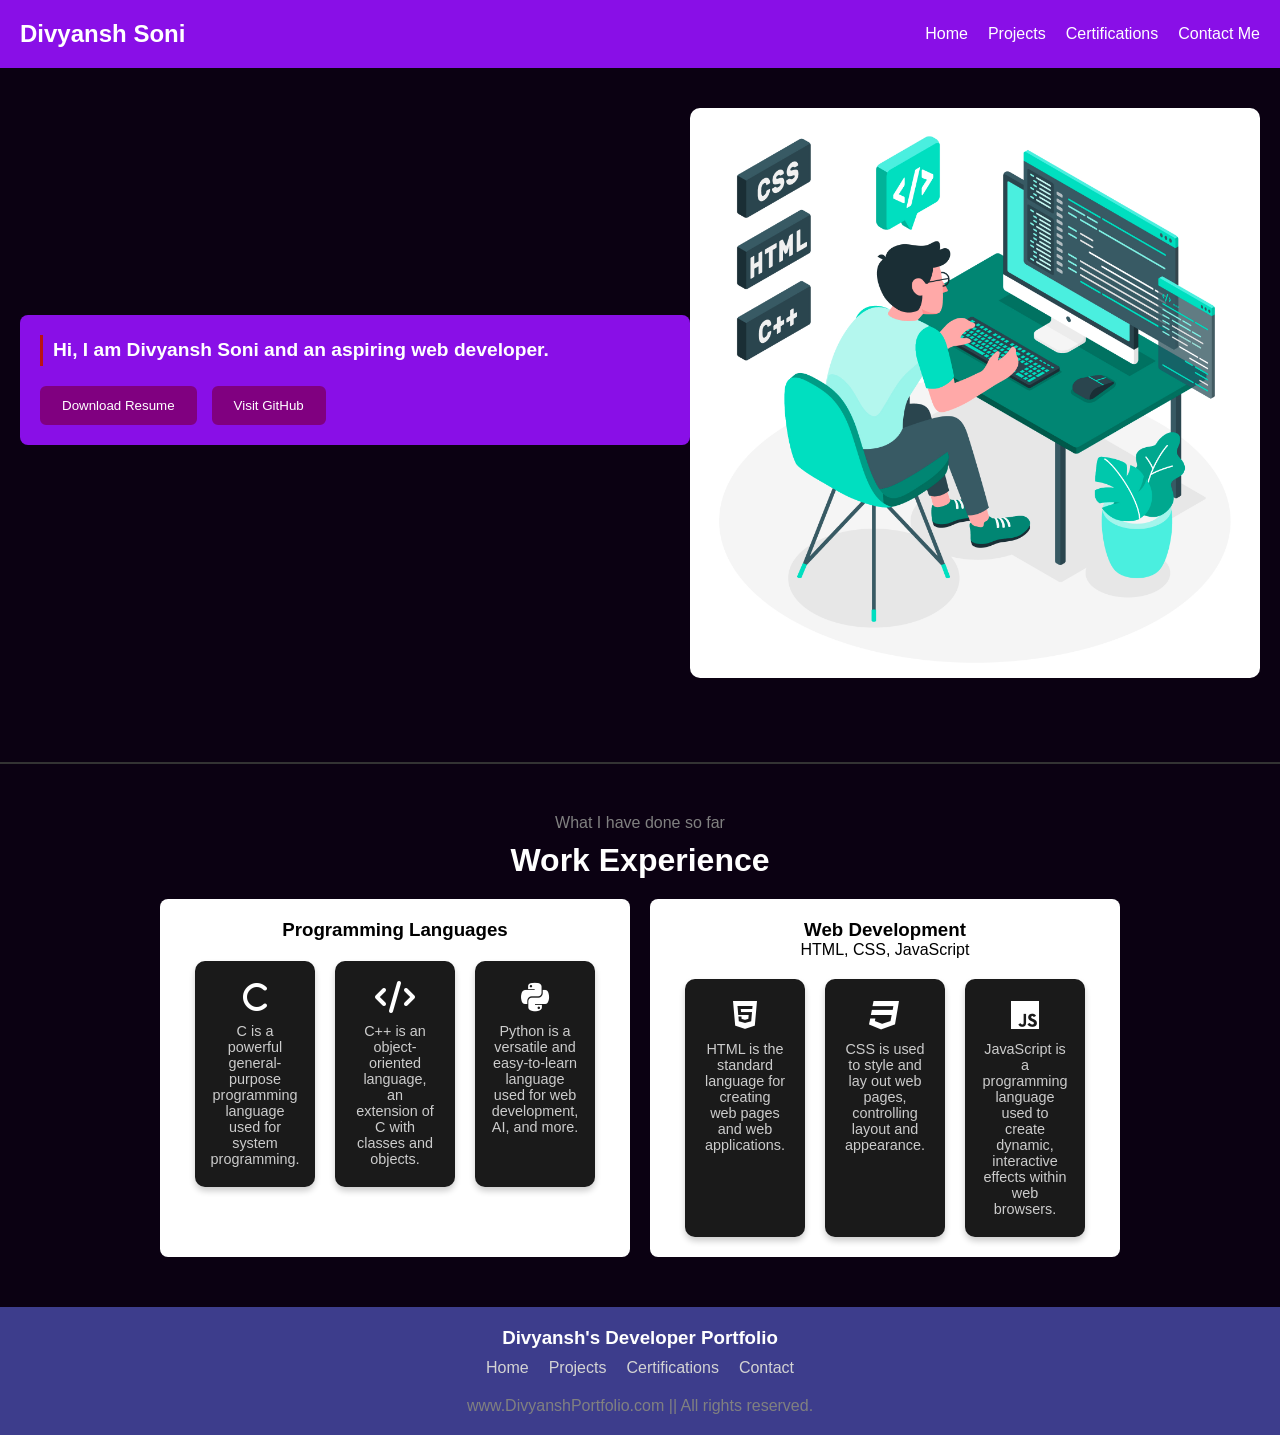
<file: Divyansh-soni-portfolio-main/index.html>
<!DOCTYPE html>
<html lang="en">
<head>
  <meta charset="UTF-8" />
  <meta name="viewport" content="width=device-width, initial-scale=1.0" />
  <title>Divyansh S - Web Developer</title>
  <link rel="stylesheet" href="https://cdnjs.cloudflare.com/ajax/libs/font-awesome/6.5.0/css/all.min.css" />

  <style>
    * {
      margin: 0;
      padding: 0;
      box-sizing: border-box;
    }

    body {
      background-color: rgb(11, 1, 18);
      color: white;
      font-family: Arial, sans-serif;
      min-height: 100vh;
    }

    nav {
      display: flex;
      justify-content: space-between;
      align-items: center;
      padding: 20px;
      background-color: rgb(137, 15, 231);
      flex-wrap: wrap;
    }

    nav .left {
      font-size: 1.5rem;
      font-weight: bold;
    }

    nav ul {
      display: flex;
      list-style: none;
      gap: 20px;
      flex-wrap: wrap;
      justify-content: center;
    }

    nav ul li a {
      color: white;
      text-decoration: none;
      font-size: 1rem;
    }

    nav ul li a:hover {
      color: rgb(147, 147, 207);
    }

    .firstsection {
      display: flex;
      justify-content: space-between;
      align-items: center;
      padding: 40px 20px;
      flex-wrap: wrap;
    }

    .leftsection {
      flex: 1 1 400px;
      background-color: rgb(137, 15, 231);
      padding: 20px;
      border-radius: 8px;
      margin-bottom: 30px;
    }

    .buttons {
      margin-top: 20px;
      display: flex;
      gap: 15px;
      flex-wrap: wrap;
    }

    .btn {
      padding: 10px 20px;
      background-color: purple;
      color: white;
      border: 2px solid purple;
      border-radius: 6px;
      cursor: pointer;
    }

    .btn:hover {
      background-color: white;
      color: purple;
    }

    .rightsection {
      flex: 1 1 300px;
      text-align: center;
    }

    .rightsection img {
      max-width: 100%;
      height: auto;
      border-radius: 10px;
    }

    .secondsection {
      max-width: 1000px;
      margin: 50px auto;
      padding: 0 20px;
      text-align: center;
    }

    .secondsection h1 {
      font-size: 2rem;
      margin-bottom: 20px;
    }

    .box {
      display: flex;
      flex-wrap: wrap;
      gap: 20px;
      justify-content: center;
    }

    .vertical {
      background-color: white;
      color: black;
      border-radius: 8px;
      padding: 20px;
      flex: 1 1 300px;
      min-width: 280px;
    }

    .language-icons {
      display: flex;
      flex-wrap: wrap;
      gap: 20px;
      margin-top: 20px;
      justify-content: center;
    }

    .language-item {
      background-color: #1a1a1a;
      border-radius: 10px;
      padding: 20px;
      width: 120px;
      display: flex;
      flex-direction: column;
      align-items: center;
      box-shadow: 0 4px 6px rgba(0, 0, 0, 0.2);
      transition: transform 0.3s ease;
    }

    .language-item:hover {
      background-color: #4e4e4e;
      transform: translateY(-5px);
    }

    .icon {
      font-size: 2rem;
      color: #fff;
      margin-bottom: 10px;
    }

    .language-description {
      color: #ccc;
      font-size: 0.9rem;
      text-align: center;
    }

    footer {
      background-color: rgb(61, 61, 140);
      color: white;
      padding: 20px;
      text-align: center;
    }

    footer ul {
      list-style: none;
      display: flex;
      gap: 20px;
      justify-content: center;
      padding: 10px 0;
      flex-wrap: wrap;
    }

    footer ul li {
      color: lightgray;
      cursor: pointer;
    }

    footer ul li:hover {
      color: white;
    }

    .footer-rights {
      margin-top: 10px;
      color: gray;
    }

    .text-grey {
      color: grey;
      display: block;
      margin-bottom: 10px;
    }

    .typewriter-text {
      font-size: 1.2rem;
      line-height: 1.6;
      color: #fff;
      border-left: 3px solid #ba1313;
      padding-left: 10px;
      animation: blink 1s infinite;
    }

    @keyframes blink {
      0% {
        border-color: #ba1313;
      }
      50% {
        border-color: transparent;
      }
      100% {
        border-color: #ba1313;
      }
    }

    @media (max-width: 768px) {
      nav {
        flex-direction: column;
        align-items: flex-start;
      }

      .box {
        flex-direction: column;
        align-items: center;
      }

      .buttons {
        justify-content: center;
      }

      .typewriter-text {
        font-size: 1rem;
      }
    }
  </style>
</head>

<body>
  <header>
    <nav>
      <div class="left">Divyansh Soni</div>
      <div class="right">
        <ul>
          <li><a href="index.html">Home</a></li>
          <li><a href="projects.html">Projects</a></li>
          <li><a href="certifications.html">Certifications</a></li>
          <li><a href="contact.html">Contact Me</a></li>
        </ul>
      </div>
    </nav>
  </header>

  <main>
    <section class="firstsection">
      <div class="leftsection">
        <h2 class="typewriter-text">Hi, I am Divyansh Soni and an aspiring web developer.</h2>
        <div class="buttons">
          <a href="resume.pdf" download><button class="btn">Download Resume</button></a>
          <a href="https://github.com/DivyanshSo" target="_blank"><button class="btn">Visit GitHub</button></a>
        </div>
      </div>
      <div class="rightsection">
        <img src="3426526.jpg" alt="Profile Image" />
      </div>
    </section>

    <hr style="margin: 40px 0; border: 1px solid #333;" />

    <section class="secondsection">
      <span class="text-grey">What I have done so far</span>
      <h1>Work Experience</h1>
      <div class="box">
        <!-- Programming Languages Box -->
        <div class="vertical">
          <h3>Programming Languages</h3>
          <div class="language-icons">
            <div class="language-item">
              <i class="fa-solid fa-c icon" title="C Language"></i>
              <p class="language-description">C is a powerful general-purpose programming language used for system programming.</p>
            </div>
            <div class="language-item">
              <i class="fa-solid fa-code icon" title="C++"></i>
              <p class="language-description">C++ is an object-oriented language, an extension of C with classes and objects.</p>
            </div>
            <div class="language-item">
              <i class="fa-brands fa-python icon" title="Python"></i>
              <p class="language-description">Python is a versatile and easy-to-learn language used for web development, AI, and more.</p>
            </div>
          </div>
        </div>

        <!-- Web Development Box -->
        <div class="vertical">
          <h3>Web Development</h3>
          <p>HTML, CSS, JavaScript</p>
          <div class="language-icons">
            <div class="language-item">
              <i class="fa-brands fa-html5 icon" title="HTML"></i>
              <p class="language-description">HTML is the standard language for creating web pages and web applications.</p>
            </div>
            <div class="language-item">
              <i class="fa-brands fa-css3 icon" title="CSS"></i>
              <p class="language-description">CSS is used to style and lay out web pages, controlling layout and appearance.</p>
            </div>
            <div class="language-item">
              <i class="fa-brands fa-js icon" title="JavaScript"></i>
              <p class="language-description">JavaScript is a programming language used to create dynamic, interactive effects within web browsers.</p>
            </div>
          </div>
        </div>
      </div>
    </section>
  </main>

  <footer>
    <h3>Divyansh's Developer Portfolio</h3>
    <ul>
      <li>Home</li>
      <li>Projects</li>
      <li>Certifications</li>
      <li>Contact</li>
    </ul>
    <div class="footer-rights">www.DivyanshPortfolio.com || All rights reserved.</div>
  </footer>
</body>
</html>
</file>
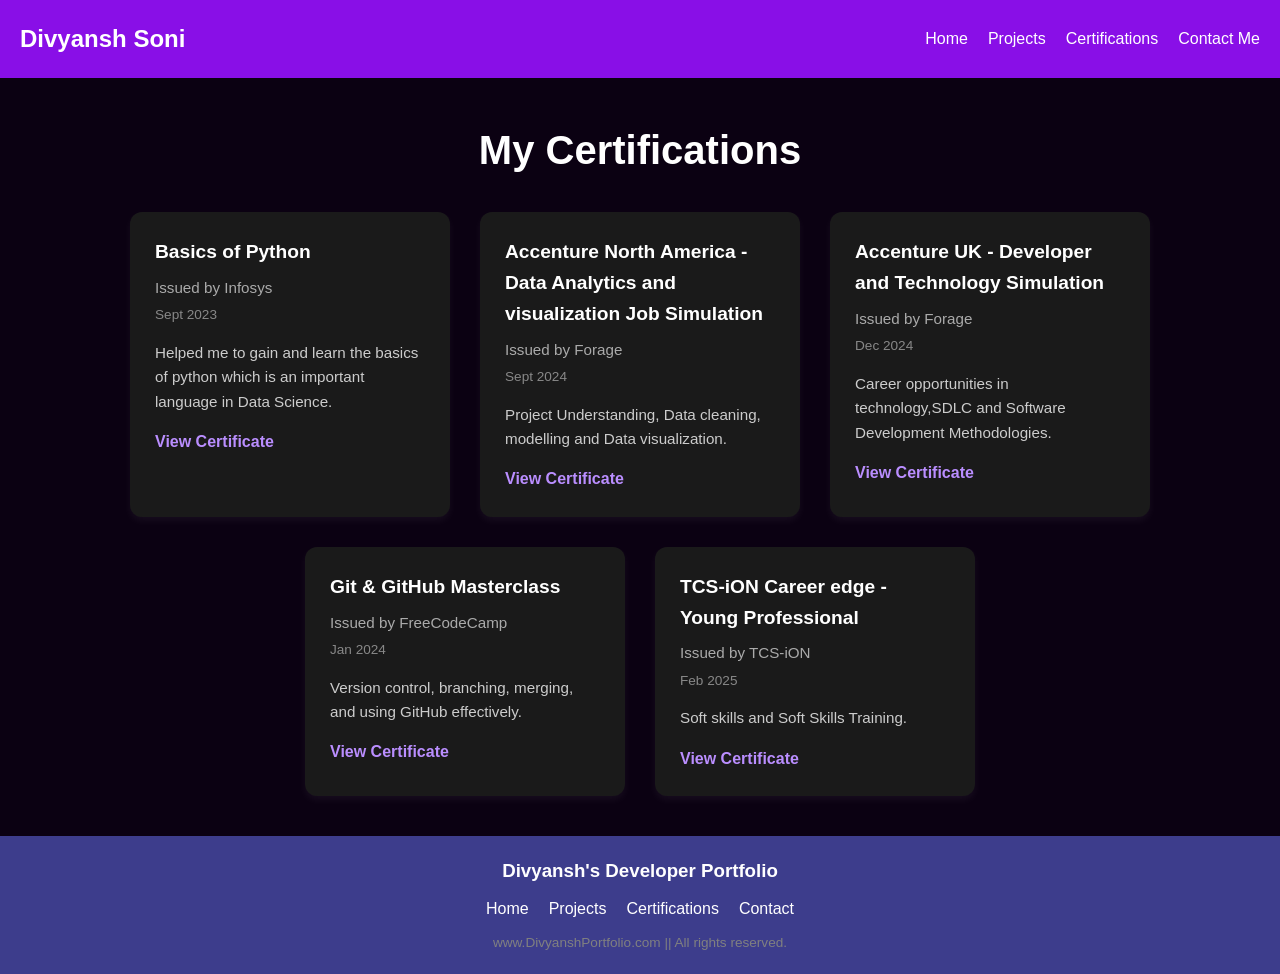
<file: certifications.html>
<!DOCTYPE html>
<html lang="en">
<head>
  <meta charset="UTF-8" />
  <meta name="viewport" content="width=device-width, initial-scale=1.0"/>
  <title>Divyansh S - Certifications</title>
  <link rel="stylesheet" href="indexstyle.css">
  <link rel="stylesheet" href="certificationsstyle.css">
</head>
<body>
  <header>
    <nav>
      <div class="left">Divyansh Soni</div>
      <div class="right">
        <ul>
          <li><a href="index.html">Home</a></li>
          <li><a href="projects.html">Projects</a></li>
          <li><a href="certifications.html">Certifications</a></li>
          <li><a href="contact.html">Contact Me</a></li>
        </ul>
      </div>
    </nav>
  </header>

  <section class="certification-section">
    <h2>My Certifications</h2>
    <div class="certification-grid">

      <!-- Certificate 1 -->
      <div class="cert-card">
        <div class="cert-title">Basics of Python</div>
        <div class="cert-issuer">Issued by Infosys</div>
        <div class="cert-date">Sept 2023</div>
        <div class="cert-description">
          Helped me to gain and learn the basics of python which is an important language in Data Science.
        </div>
        <div class="cert-link">
          <a href="#" target="_blank">View Certificate</a>
        </div>
      </div>

      <!-- Certificate 2 -->
      <div class="cert-card">
        <div class="cert-title">Accenture North America - Data Analytics and visualization Job Simulation</div>
        <div class="cert-issuer">Issued by Forage</div>
        <div class="cert-date">Sept 2024</div>
        <div class="cert-description">
          Project Understanding, Data cleaning, modelling and Data visualization.
        </div>
        <div class="cert-link">
          <a href="#" target="_blank">View Certificate</a>
        </div>
      </div>

      <!-- Certificate 3 -->
      <div class="cert-card">
        <div class="cert-title">Accenture UK - Developer and Technology Simulation</div>
        <div class="cert-issuer">Issued by Forage</div>
        <div class="cert-date">Dec 2024</div>
        <div class="cert-description">
          Career opportunities in technology,SDLC and Software Development Methodologies.
        </div>
        <div class="cert-link">
          <a href="#" target="_blank">View Certificate</a>
        </div>
      </div>

      <!-- Certificate 4 -->
      <div class="cert-card">
        <div class="cert-title">Git & GitHub Masterclass</div>
        <div class="cert-issuer">Issued by FreeCodeCamp</div>
        <div class="cert-date">Jan 2024</div>
        <div class="cert-description">
          Version control, branching, merging, and using GitHub effectively.
        </div>
        <div class="cert-link">
          <a href="#" target="_blank">View Certificate</a>
        </div>
      </div>

      <!-- Certificate 5 -->
      <div class="cert-card">
        <div class="cert-title">TCS-iON Career edge - Young Professional</div>
        <div class="cert-issuer">Issued by TCS-iON</div>
        <div class="cert-date">Feb 2025</div>
        <div class="cert-description">
          Soft skills and Soft Skills Training.
        </div>
        <div class="cert-link">
          <a href="#" target="_blank">View Certificate</a>
        </div>
      </div>

      <!-- 🔁 Copy this block to add more certifications -->
      <!--
      <div class="cert-card">
        <div class="cert-title">Certificate Title</div>
        <div class="cert-issuer">Issued by Organization</div>
        <div class="cert-date">Month Year</div>
        <div class="cert-description">
          Short summary of what was learned or achieved.
        </div>
        <div class="cert-link">
          <a href="#">View Certificate</a>
        </div>
      </div>
      -->

    </div>
  </section>

  <footer>
    <h3>Divyansh's Developer Portfolio</h3>
    <ul>
      <li><a href="index.html" style="color: white;">Home</a></li>
      <li><a href="projects.html" style="color: white;">Projects</a></li>
      <li><a href="certifications.html" style="color: white;">Certifications</a></li>
      <li><a href="contact.html" style="color: white;">Contact</a></li>
    </ul>
    <div class="footer-rights-cert">www.DivyanshPortfolio.com || All rights reserved.</div>
  </footer>

</body>
</html>
</file>
<file: indexstyle.css>
/* Reset & Global */
* {
  margin: 0;
  padding: 0;
  box-sizing: border-box;
}

body {
  background-color: rgb(11, 1, 18);
  color: white;
  font-family: Arial, Helvetica, sans-serif;
  line-height: 1.6;
  min-height: 100vh;
}

/* Navigation Bar */
nav {
  display: flex;
  justify-content: space-between;
  align-items: center;
  padding: 20px;
  background-color: rgb(137, 15, 231);
  flex-wrap: wrap;
}

nav .left {
  font-size: 1.5rem;
  font-weight: bold;
}

nav .right ul {
  display: flex;
  list-style: none;
  gap: 20px;
  flex-wrap: wrap;
  justify-content: center;
}

nav ul li a {
  color: white;
  text-decoration: none;
  font-size: 1rem;
}

nav ul li a:hover {
  color: rgb(147, 147, 207);
}

/* First Section - Intro */
.firstsection {
  display: flex;
  justify-content: space-between;
  align-items: center;
  padding: 40px 20px;
  flex-wrap: wrap;
}

.leftsection {
  flex: 1 1 400px;
  background-color: rgb(137, 15, 231);
  padding: 20px;
  border-radius: 8px;
  margin-bottom: 30px;
  text-align: center;
}

.buttons {
  margin-top: 20px;
  display: flex;
  gap: 15px;
  flex-wrap: wrap;
  justify-content: center;
}

.btn {
  padding: 10px 20px;
  background-color: purple;
  color: white;
  border: 2px solid purple;
  border-radius: 6px;
  cursor: pointer;
  transition: all 0.3s;
}

.btn:hover {
  background-color: white;
  color: purple;
}

.rightsection {
  flex: 1 1 300px;
  text-align: center;
}

.rightsection img {
  max-width: 100%;
  height: auto;
  border-radius: 10px;
}

/* Second Section - Skills/Experience */
.secondsection,
.game-section {
  max-width: 1000px;
  margin: 50px auto;
  padding: 0 20px;
  text-align: center;
}

.secondsection h1,
.game-section h1 {
  font-size: 2rem;
  margin-bottom: 20px;
}

.box {
  display: flex;
  flex-wrap: wrap;
  gap: 20px;
  justify-content: center;
}

.vertical {
  background-color: white;
  color: black;
  border-radius: 8px;
  padding: 20px;
  flex: 1 1 300px;
  min-width: 280px;
}

.language-icons {
  display: flex;
  flex-wrap: wrap;
  gap: 20px;
  margin-top: 20px;
  justify-content: center;
}

.language-item {
  background-color: #1a1a1a;
  border-radius: 10px;
  padding: 20px;
  width: 120px;
  display: flex;
  flex-direction: column;
  align-items: center;
  box-shadow: 0 4px 6px rgba(0, 0, 0, 0.2);
  transition: transform 0.3s ease;
}

.language-item:hover {
  background-color: #4e4e4e;
  transform: translateY(-5px);
}

.icon {
  font-size: 2rem;
  color: #fff;
  margin-bottom: 10px;
}

.language-description {
  color: #ccc;
  font-size: 0.9rem;
  text-align: center;
}

/* Footer */
footer {
  background-color: rgb(61, 61, 140);
  color: white;
  padding: 20px;
  text-align: center;
}

footer ul {
  list-style: none;
  display: flex;
  gap: 20px;
  justify-content: center;
  padding: 10px 0;
  flex-wrap: wrap;
}

footer ul li {
  color: lightgray;
  cursor: pointer;
}

footer ul li:hover {
  color: white;
}

.footer-rights {
  margin-top: 10px;
  color: gray;
}

.text-grey {
  color: grey;
  display: block;
  margin-bottom: 10px;
}

/* Typewriter */
.typewriter-text {
  font-size: 1.2rem;
  line-height: 1.6;
  color: #fff;
  border-left: 3px solid #ba1313;
  padding-left: 10px;
  animation: blink 1s infinite;
}

@keyframes blink {
  0% { border-color: #ba1313; }
  50% { border-color: transparent; }
  100% { border-color: #ba1313; }
}

/* Responsive Design */
@media (max-width: 1024px) {
  .language-item {
    width: 100px;
    padding: 15px;
  }

  .icon {
    font-size: 1.5rem;
  }

  .language-description {
    font-size: 0.75rem;
  }
}

@media (max-width: 768px) {
  nav {
    flex-direction: column;
    align-items: flex-start;
  }

  nav .right ul {
    flex-direction: column;
    align-items: flex-start;
    gap: 10px;
    margin-top: 10px;
  }

  .firstsection {
    flex-direction: column;
    text-align: center;
  }

  .buttons {
    justify-content: center;
  }

  .typewriter-text {
    font-size: 1rem;
  }

  .vertical {
    padding: 15px;
  }

  .language-item {
    width: 90px;
    padding: 12px;
  }

  footer ul {
    flex-direction: column;
    gap: 10px;
  }
}

@media (max-width: 480px) {
  .btn {
    width: 100%;
    text-align: center;
  }

  .rightsection img {
    max-height: 250px;
  }

  .footer-rights {
    font-size: 0.8rem;
  }
}
</file>
<file: certificationsstyle.css>
body {
  margin: 0;
  font-family: Arial, sans-serif;
  background-color: #0b0112;
  color: white;
}

.certification-section {
  padding: 40px 20px;
  text-align: center;
}

.certification-section h2 {
  font-size: 2.5rem;
  margin-bottom: 30px;
  color: #fff;
}

.certification-grid {
  display: flex;
  flex-wrap: wrap;
  justify-content: center;
  gap: 30px;
}

.cert-card {
  background-color: #1a1a1a;
  border-radius: 12px;
  padding: 25px;
  max-width: 320px;
  width: 100%;
  box-shadow: 0 4px 8px rgba(255, 255, 255, 0.05);
  transition: transform 0.3s ease, box-shadow 0.3s ease;
  text-align: left;
}

.cert-card:hover {
  transform: translateY(-5px);
  box-shadow: 0 8px 16px rgba(255, 255, 255, 0.1);
}

.cert-title {
  font-size: 1.2rem;
  font-weight: bold;
  margin-bottom: 8px;
  color: #ffffff;
}

.cert-issuer {
  font-size: 0.95rem;
  color: #aaaaaa;
  margin-bottom: 4px;
}

.cert-date {
  font-size: 0.85rem;
  color: #888888;
  margin-bottom: 15px;
}

.cert-description {
  font-size: 0.95rem;
  color: #cccccc;
  margin-bottom: 15px;
}

.cert-link a {
  color: #ba8eff;
  text-decoration: none;
  font-weight: bold;
  transition: color 0.3s;
}

.cert-link a:hover {
  color: #ffffff;
}

/* Footer Styles */
footer {
  background-color: rgb(61, 61, 140);
  padding: 20px;
  text-align: center;
}

footer h3 {
  margin-bottom: 10px;
  color: white;
}

footer ul {
  list-style: none;
  display: flex;
  flex-wrap: wrap;
  justify-content: center;
  gap: 20px;
  padding: 0;
  margin-bottom: 10px;
}

footer ul li a {
  color: lightgray;
  text-decoration: none;
}

footer ul li a:hover {
  color: white;
}

.footer-rights-cert {
  color: gray;
  font-size: 0.85rem;
}

/* ✅ Responsive Styles */
@media (max-width: 768px) {
  .certification-section h2 {
    font-size: 2rem;
  }

  .cert-card {
    max-width: 90%;
  }

  .cert-title {
    font-size: 1.1rem;
  }

  .cert-description {
    font-size: 0.9rem;
  }

  footer ul {
    flex-direction: column;
    gap: 10px;
  }
}
</file>
